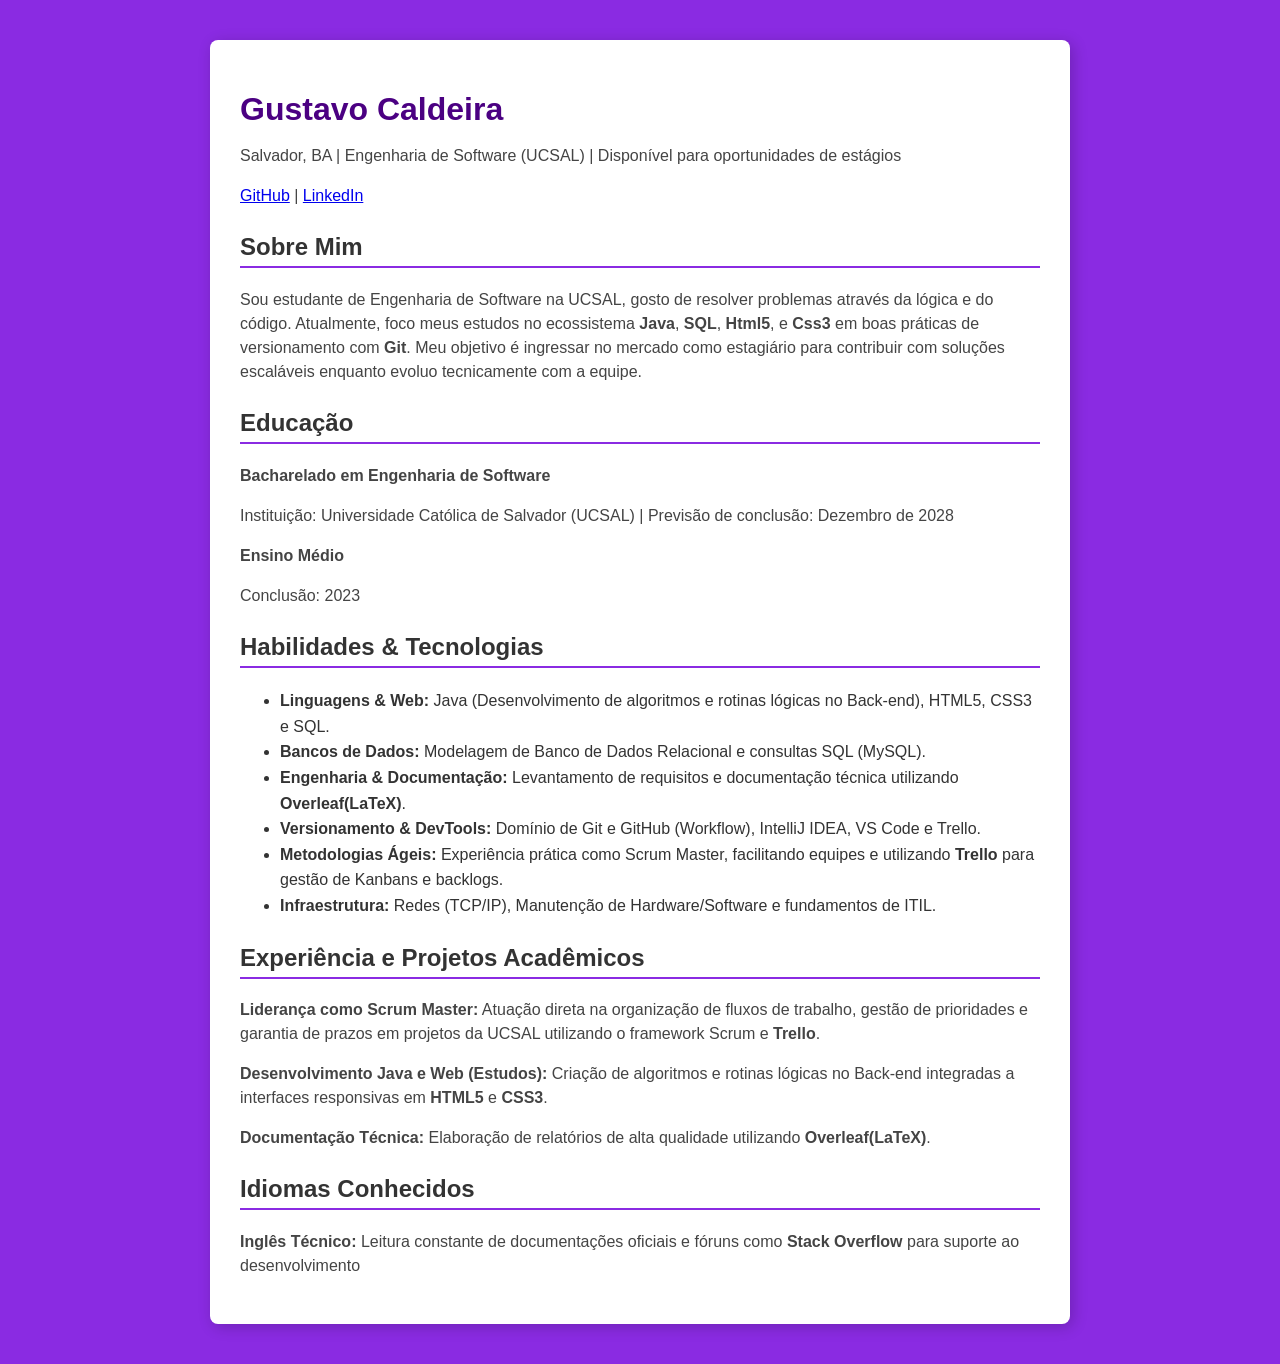
<file: index.html>
<!DOCTYPE html>
<html lang="pt-br">
<head>
    <meta charset="UTF-8">
    <meta name="viewport" content="width=device-width, initial-scale=1.0">
    <link rel="shortcut icon" href="Imagens/favicon.ico" type="image/x-icon">
    <title>Laboratório de Desenvolvimento | Gustavo Caldeira</title>
    <link rel="stylesheet" href="estilos/style.css">
</head>
<body>
    <main>
        <header>
            <h1>Gustavo Caldeira</h1>
            <p>Salvador, BA | Engenharia de Software (UCSAL) | Disponível para oportunidades de estágios</p>
            <p>
            <a href="https://github.com/guscaldeira" target="_blank">GitHub</a> | 
            <a href="https://www.linkedin.com/in/gustavo-caldeira-3304013a3?utm_source=share&utm_campaign=share_via&utm_content=profile&utm_medium=ios_app" target="_blank">LinkedIn</a>
        </p>

        </header>

        <section>

            <h2>Sobre Mim</h2>
            <p>Sou estudante de Engenharia de Software na UCSAL, gosto de resolver problemas através da lógica e do código. Atualmente, foco meus estudos no ecossistema <strong>Java</strong>, <strong>SQL</strong>, <strong>Html5</strong>, e <strong>Css3</strong> em boas práticas de versionamento com <strong>Git</strong>. Meu objetivo é ingressar no mercado como estagiário para contribuir com soluções escaláveis enquanto evoluo tecnicamente com a equipe.</p>
    </section>

     <section>
        <h2>Educação</h2>
        <p><strong>Bacharelado em Engenharia de Software</strong></p>
        <p>Instituição: Universidade Católica de Salvador (UCSAL) | Previsão de conclusão: Dezembro de 2028</p>
        <p><strong>Ensino Médio</strong></p>
        <p>Conclusão: 2023</p>

    </section>

    <section>
        <h2>Habilidades & Tecnologias</h2>
        <ul>
            <li><strong>Linguagens & Web:</strong> Java (Desenvolvimento de algoritmos e rotinas lógicas no Back-end), HTML5, CSS3 e SQL.</li>
            <li><strong>Bancos de Dados:</strong> Modelagem de Banco de Dados Relacional e consultas SQL (MySQL).</li>
            <li><strong>Engenharia & Documentação:</strong> Levantamento de requisitos e documentação técnica utilizando <strong>Overleaf(LaTeX)</strong>.</li>
            <li><strong>Versionamento & DevTools:</strong> Domínio de Git e GitHub (Workflow), IntelliJ IDEA, VS Code e Trello.</li>
            <li><strong>Metodologias Ágeis:</strong> Experiência prática como Scrum Master, facilitando equipes e utilizando <strong>Trello</strong> para gestão de Kanbans e backlogs.</li>
            <li><strong>Infraestrutura:</strong> Redes (TCP/IP), Manutenção de Hardware/Software e fundamentos de ITIL.</li>
        </ul>
    </section>

     <section>
        <h2>Experiência e Projetos Acadêmicos</h2>
        <p><strong>Liderança como Scrum Master:</strong> Atuação direta na organização de fluxos de trabalho, gestão de prioridades e garantia de prazos em projetos da UCSAL utilizando o framework Scrum e <strong>Trello</strong>. </p>
        <p><strong>Desenvolvimento Java e Web (Estudos): </strong> Criação de algoritmos e rotinas lógicas no Back-end integradas a interfaces responsivas em <strong>HTML5</strong> e <strong>CSS3</strong>.</p>
        <p><strong>Documentação Técnica:</strong> Elaboração de relatórios de alta qualidade utilizando <strong>Overleaf(LaTeX)</strong>.</p>
    </section>

    <section>
        <h2>Idiomas Conhecidos</h2>
        <p><strong>Inglês Técnico:</strong> Leitura constante de documentações oficiais e fóruns como <strong>Stack Overflow</strong> para suporte ao desenvolvimento</p>
    </section>
    </main>
</body>
</html>
</file>
<file: estilos/style.css>
body {
    font-family: Arial, Helvetica, sans-serif;
    font-size: 16px;
    background-color: blueviolet;
    margin: 0;
    padding: 20px;
    display: flex;
    justify-content: center;
}


main {
    background-color: white;
    width: 100%;
    max-width: 800px; 
    padding: 40px;
    margin: auto;
    box-shadow: 3px 3px 15px rgba(0, 0, 0, 0.2);
    border-radius: 8px;
}


h1 {
    color: #4b0082;
    margin-bottom: 5px;
}

h2 {
    border-bottom: 2px solid blueviolet;
    color: #333;
    padding-bottom: 5px;
    margin-top: 25px;
}


ul {
    line-height: 1.6;
}

p {
    line-height: 1.5;
    color: #444;
}

article img {
    width: 100%;
    max-width: 100%;
    height: auto;
    border-radius: 8px;
    margin-top: 20px;
    border: 1px solid #eee; 
}

main {
    background-color: white !important;
    display: block !important;      
    margin: 20px auto !important;     
    padding: 30px !important;
    border-radius: 8px !important;
    max-width: 800px !important;
    color: #333 !important;         
}


main h1 {
    color: #4b0082 !important;
}


main p {
    color: #444 !important;
}
</file>
